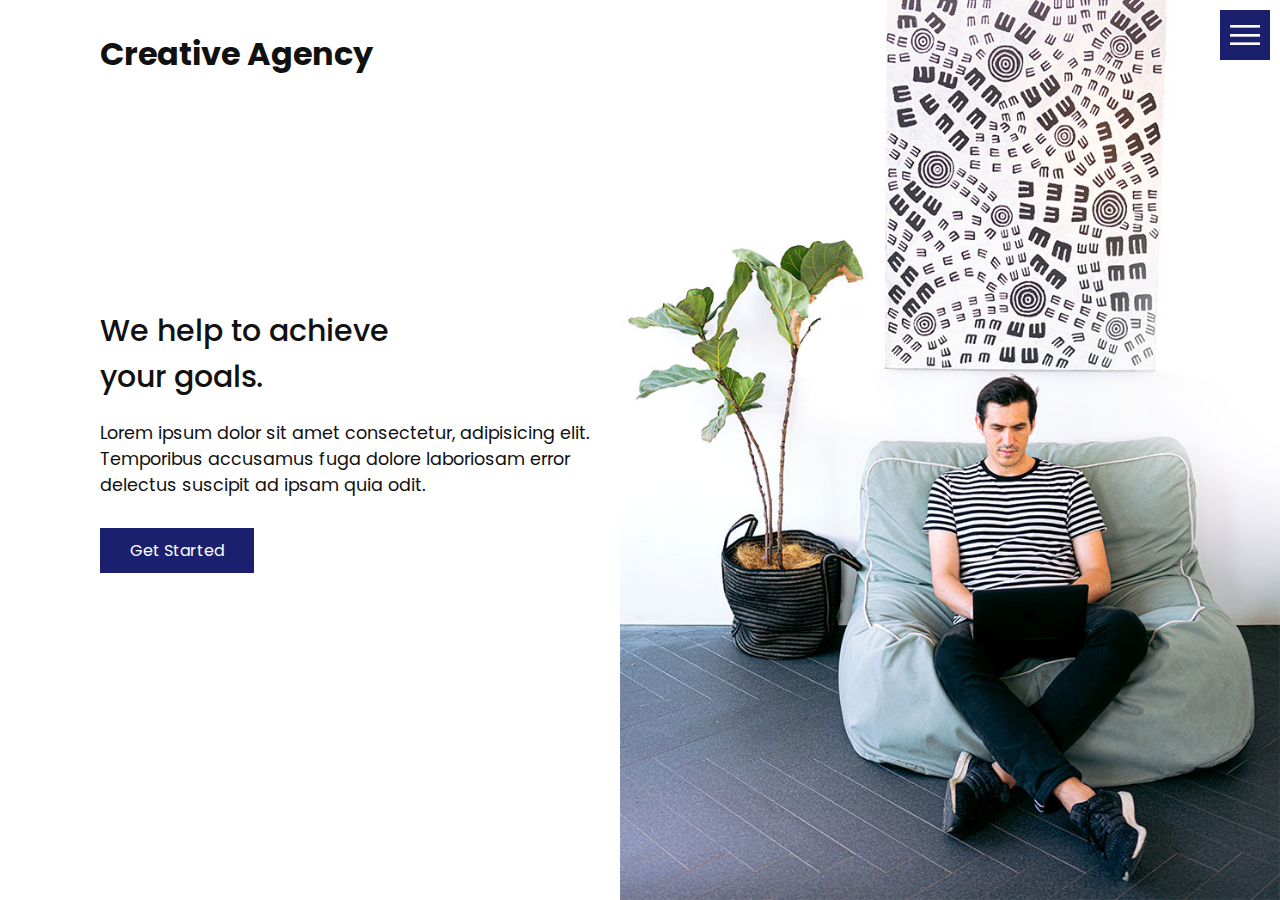
<file: index.html>
<!DOCTYPE html>
<html lang="en">
<head>
    <meta charset="UTF-8">
    <meta name="viewport" content="width=device-width, initial-scale=1.0">
    <link rel="stylesheet" href="css/style.css">
    <title>Creative Agency</title>
</head>
<body>
    <header>
        <div class="logo">Creative Agency</div>
        <div class="toggle"></div>
        <div class="navigation">
            <ul>
                <li><a href="index.html">Home</a></li>
                <li><a href="services.html">Services</a></li>
                <li><a href="work.html">Work</a></li>
                <li><a href="contact.html">Contact</a></li>
            </ul>

            <div class="social-bar">
                <ul>
                    <li>
                        <a href="facebook.com">
                            <img src="images/facebook-2.png"
                            target="_blank" alt="">
                        </a>
                    </li>
                    <li>
                        <a href="twitter.com">
                            <img src="images/twitter.png"
                            target="_blank" alt="">
                        </a>
                    </li>
                    <li>
                        <a href="instagram.com">
                            <img src="images/instagram.png"
                            target="_blank" alt="">
                        </a>
                    </li>
                </ul>

                <a href="mailto:zaralkoya@gmail.com" class="email-icon">
                    <img src="images/email.png" alt="">
                </a>
            </div>
        </div>
    </header>

    <section class="home">
        <img src="images/home-img.jpg" class="home-img" alt="">
        <div class="home-content">
            <h1>We help to achieve <br> your goals.</h1>
            <p>Lorem ipsum dolor sit amet consectetur, adipisicing elit. Temporibus accusamus fuga dolore laboriosam error delectus suscipit ad ipsam quia odit.</p>
            <a href="contact.html" class="button">Get Started</a>
        </div>
    </section>

    <script src="js/script.js"></script>
</body>
</html>
</file>
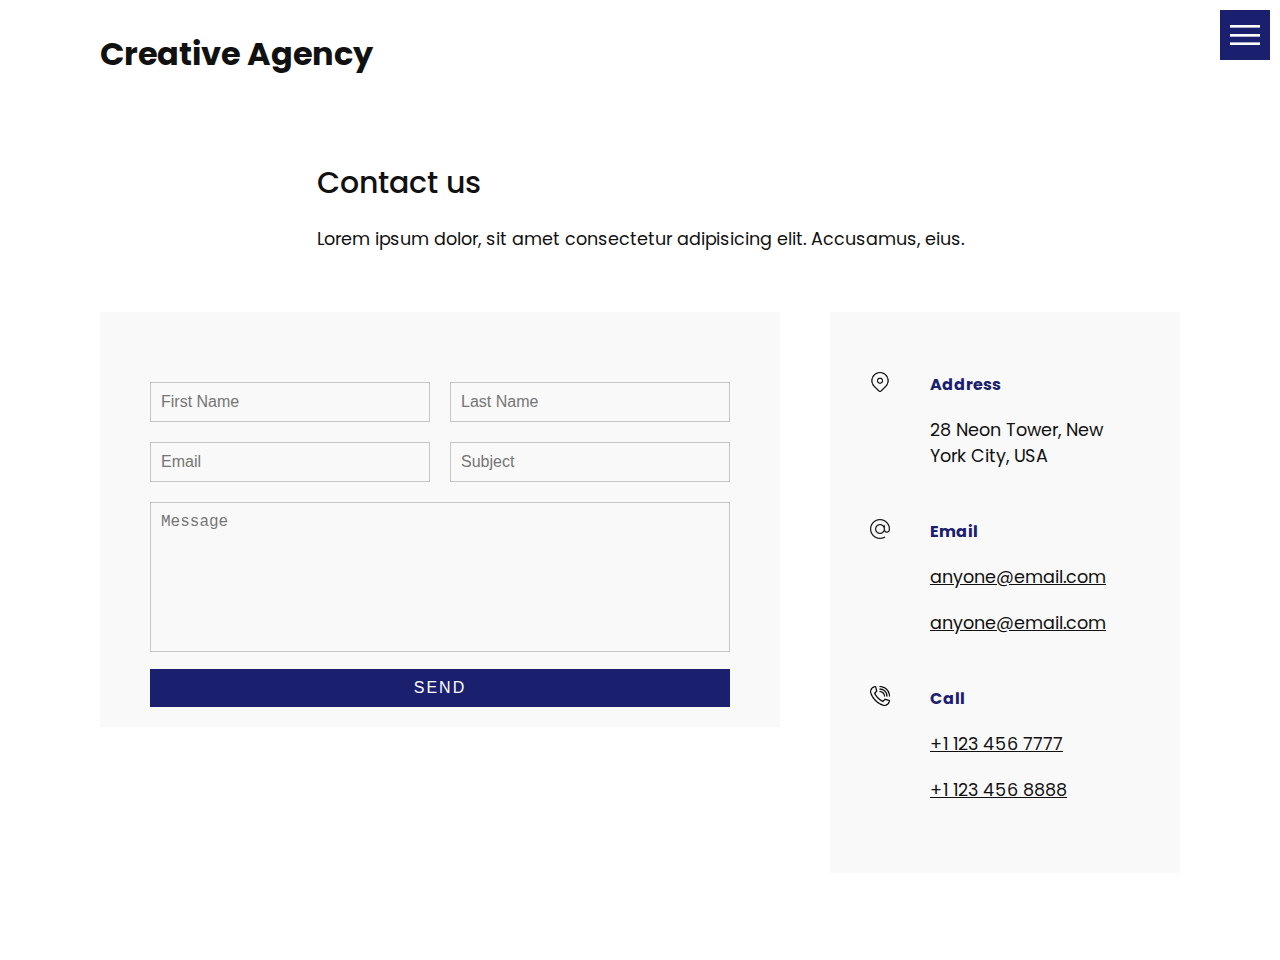
<file: contact.html>
<!DOCTYPE html>
<html lang="en">
<head>
    <meta charset="UTF-8">
    <meta name="viewport" content="width=device-width, initial-scale=1.0">
    <link rel="stylesheet" href="css/style.css">
    <title>Creative Agency</title>
</head>
<body>
    <header>
        <div class="logo">Creative Agency</div>
        <div class="toggle"></div>
        <div class="navigation">
            <ul>
                <li><a href="index.html">Home</a></li>
                <li><a href="services.html">Services</a></li>
                <li><a href="work.html">Work</a></li>
                <li><a href="contact.html">Contact</a></li>
            </ul>

            <div class="social-bar">
                <ul>
                    <li>
                        <a href="facebook.com">
                            <img src="images/facebook-2.png"
                            target="_blank" alt="">
                        </a>
                    </li>
                    <li>
                        <a href="twitter.com">
                            <img src="images/twitter.png"
                            target="_blank" alt="">
                        </a>
                    </li>
                    <li>
                        <a href="instagram.com">
                            <img src="images/instagram.png"
                            target="_blank" alt="">
                        </a>
                    </li>
                </ul>

                <a href="mailto:zaralkoya@gmail.com" class="email-icon">
                    <img src="images/email.png" alt="">
                </a>
            </div>
        </div>
    </header>

    <section>
        <div class="title">
            <h1>Contact us</h1>
            <p>Lorem ipsum dolor, sit amet consectetur adipisicing elit. Accusamus, eius.</p>
        </div>

        <div class="contact">
            <div class="contact-form">
                <form>
                    <div class="row">
                        <div class="input50">
                            <input type="text" placeholder="First Name">
                        </div>
                        <div class="input50">
                            <input type="text" placeholder="Last Name">
                        </div>
                    </div>
                    <div class="row">
                        <div class="input50">
                            <input type="email" placeholder="Email">
                        </div>
                        <div class="input50">
                            <input type="text" placeholder="Subject">  
                        </div>
                    </div>
                    <div class="row">
                        <div class="input100">
                            <textarea placeholder="Message"></textarea>
                        </div>
                    </div>
                    <div class="row">
                        <div class="input100">
                            <input type="submit" value="Send">
                        </div>
                    </div>
                </form>
            </div>

            <div class="contact-info">
                <div class="info-box">
                    <img src="images/address.png" class="contact-icon">
                    <div class="details">
                        <h4>Address</h4>
                        <p>28 Neon Tower, New York City, USA</p>
                    </div>
                </div>
                <div class="info-box">
                    <img src="images/email.png" class="contact-icon">
                    <div class="details">
                        <h4>Email</h4>
                        <p> <a href="mailto:anyone@email.com">anyone@email.com</a></p>
                        <p> <a href="mailto:anyone@email.com">anyone@email.com</a></p>
                    </div>
                </div>
                <div class="info-box">
                    <img src="images/call.png" class="contact-icon">
                    <div class="details">
                        <h4>Call</h4>
                        <p><a href="tel:+11234567777">+1 123 456 7777</a></p>
                        <p><a href="tel:+11234568888">+1 123 456 8888</a></p>
                    </div>
                </div>
            </div>
        </div>
        
    </section>

    <script src="js/script.js"></script>
</body>
</html>
</file>
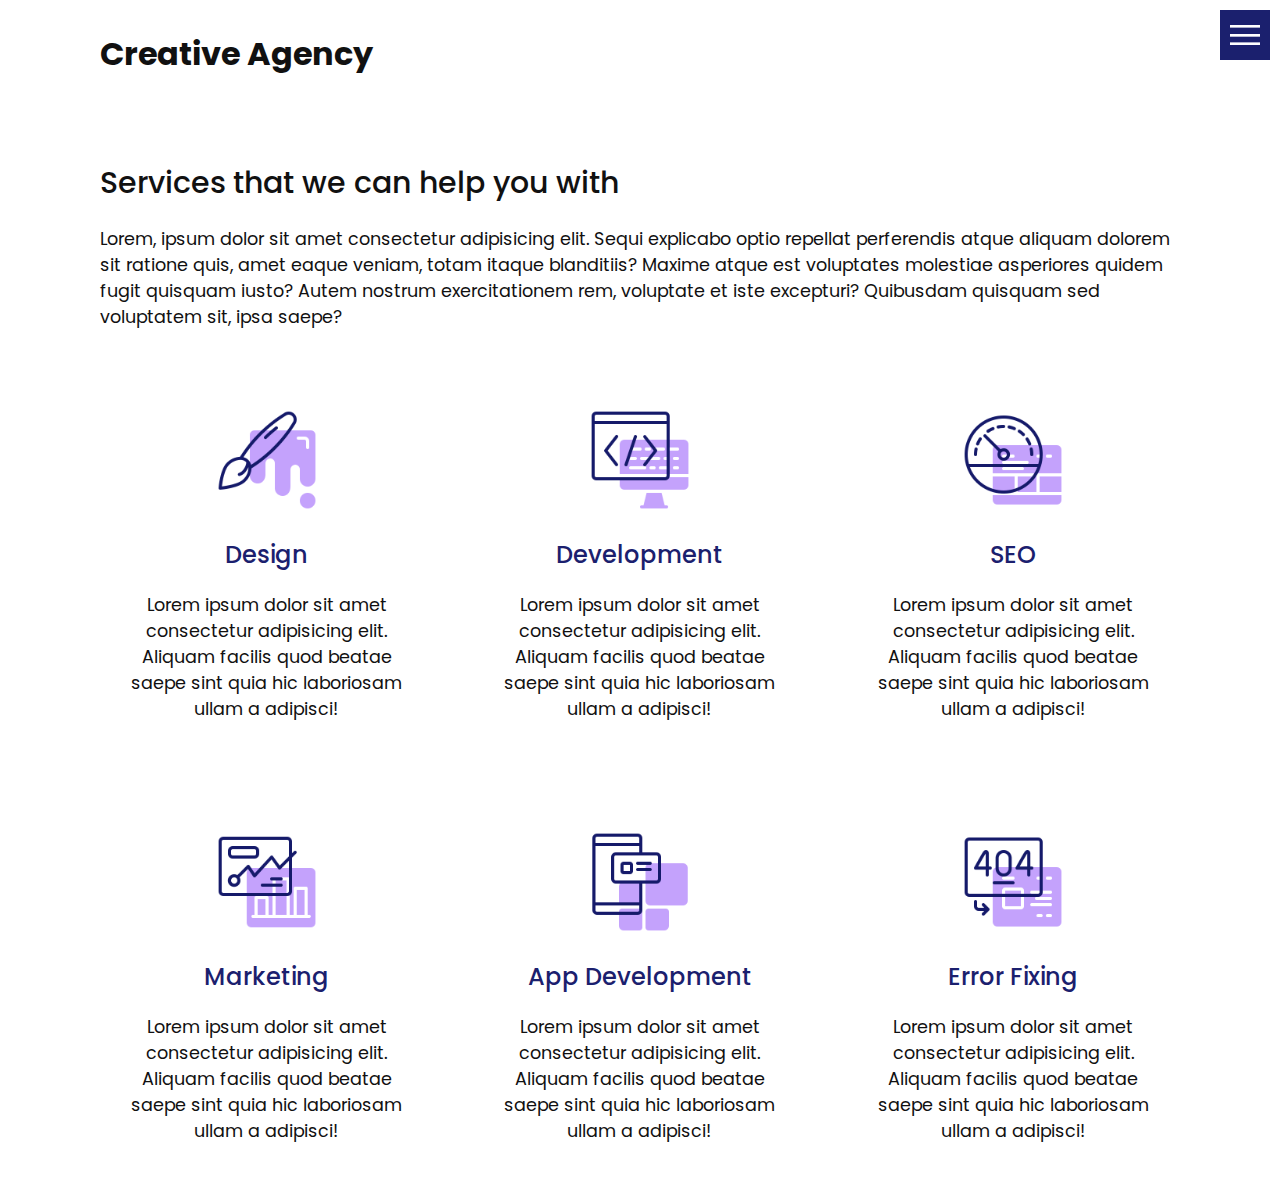
<file: services.html>
<!DOCTYPE html>
<html lang="en">
<head>
    <meta charset="UTF-8">
    <meta name="viewport" content="width=device-width, initial-scale=1.0">
    <link rel="stylesheet" href="css/style.css">
    <title>Creative Agency</title>
</head>
<body>
    <header>
        <div class="logo">Creative Agency</div>
        <div class="toggle"></div>
        <div class="navigation">
            <ul>
                <li><a href="index.html">Home</a></li>
                <li><a href="services.html">Services</a></li>
                <li><a href="work.html">Work</a></li>
                <li><a href="contact.html">Contact</a></li>
            </ul>

            <div class="social-bar">
                <ul>
                    <li>
                        <a href="facebook.com">
                            <img src="images/facebook-2.png"
                            target="_blank" alt="">
                        </a>
                    </li>
                    <li>
                        <a href="twitter.com">
                            <img src="images/twitter.png"
                            target="_blank" alt="">
                        </a>
                    </li>
                    <li>
                        <a href="instagram.com">
                            <img src="images/instagram.png"
                            target="_blank" alt="">
                        </a>
                    </li>
                </ul>

                <a href="mailto:zaralkoya@gmail.com" class="email-icon">
                    <img src="images/email.png" alt="">
                </a>
            </div>
        </div>
    </header>

    <section>
        <div class="title">
            <h1>Services that we can help you with</h1>
            <p>Lorem, ipsum dolor sit amet consectetur adipisicing elit. Sequi explicabo optio repellat perferendis atque aliquam dolorem sit ratione quis, amet eaque veniam, totam itaque blanditiis? Maxime atque est voluptates molestiae asperiores quidem fugit quisquam iusto? Autem nostrum exercitationem rem, voluptate et iste excepturi? Quibusdam quisquam sed voluptatem sit, ipsa saepe?</p>
        </div>
        <div class="services">
            <div class="service">
                <div class="icon">
                    <img src="images/001.png" alt="">
                </div>
                <h2>Design</h2>
                <p>Lorem ipsum dolor sit amet consectetur adipisicing elit. Aliquam facilis quod beatae saepe sint quia hic laboriosam ullam a adipisci!</p>
            </div>
            <div class="service">
                <div class="icon">
                    <img src="images/002.png" alt="">
                </div>
                <h2>Development</h2>
                <p>Lorem ipsum dolor sit amet consectetur adipisicing elit. Aliquam facilis quod beatae saepe sint quia hic laboriosam ullam a adipisci!</p>
            </div>
            <div class="service">
                <div class="icon">
                    <img src="images/003.png" alt="">
                </div>
                <h2>SEO</h2>
                <p>Lorem ipsum dolor sit amet consectetur adipisicing elit. Aliquam facilis quod beatae saepe sint quia hic laboriosam ullam a adipisci!</p>
            </div>
            <div class="service">
                <div class="icon">
                    <img src="images/004.png" alt="">
                </div>
                <h2>Marketing</h2>
                <p>Lorem ipsum dolor sit amet consectetur adipisicing elit. Aliquam facilis quod beatae saepe sint quia hic laboriosam ullam a adipisci!</p>
            </div>
            <div class="service">
                <div class="icon">
                    <img src="images/005.png" alt="">
                </div>
                <h2>App Development</h2>
                <p>Lorem ipsum dolor sit amet consectetur adipisicing elit. Aliquam facilis quod beatae saepe sint quia hic laboriosam ullam a adipisci!</p>
            </div>
            <div class="service">
                <div class="icon">
                    <img src="images/006.png" alt="">
                </div>
                <h2>Error Fixing</h2>
                <p>Lorem ipsum dolor sit amet consectetur adipisicing elit. Aliquam facilis quod beatae saepe sint quia hic laboriosam ullam a adipisci!</p>
            </div>
        </div>
    </section>

    <script src="js/script.js"></script>
</body>
</html>
</file>
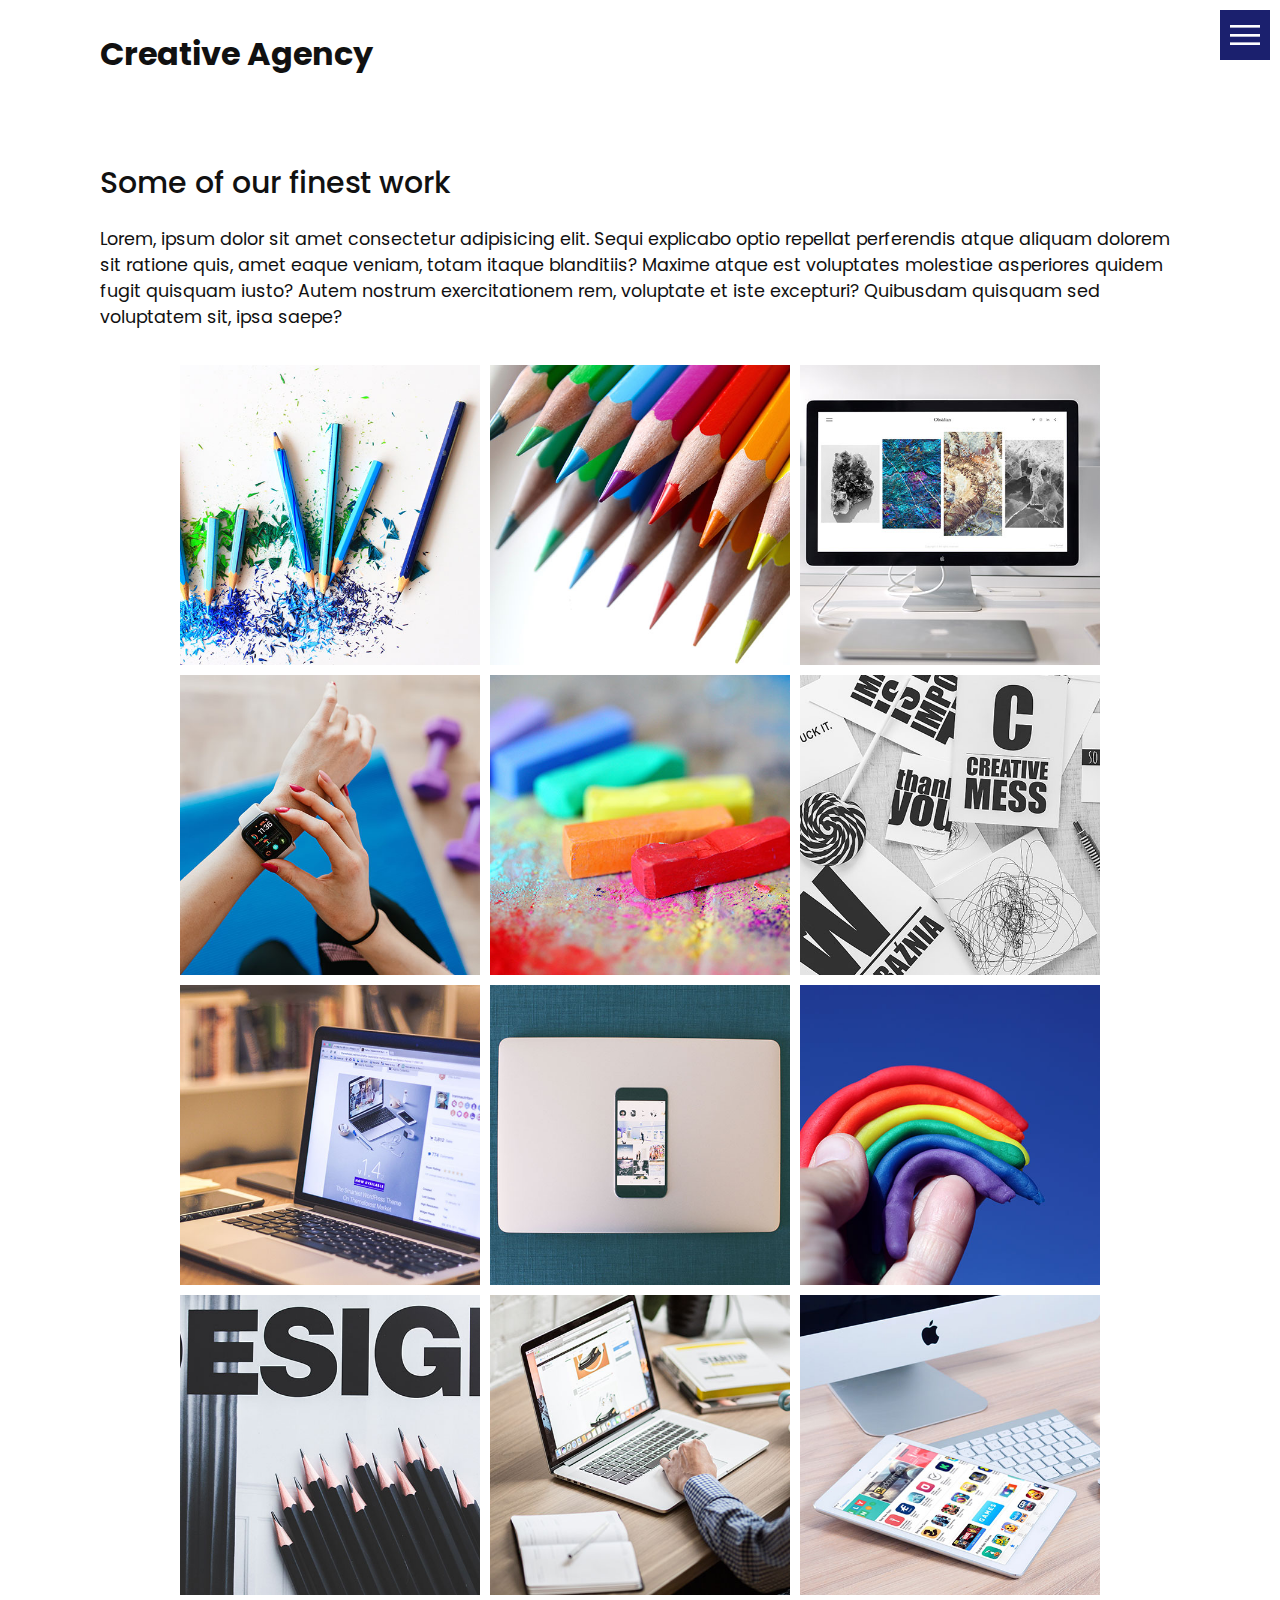
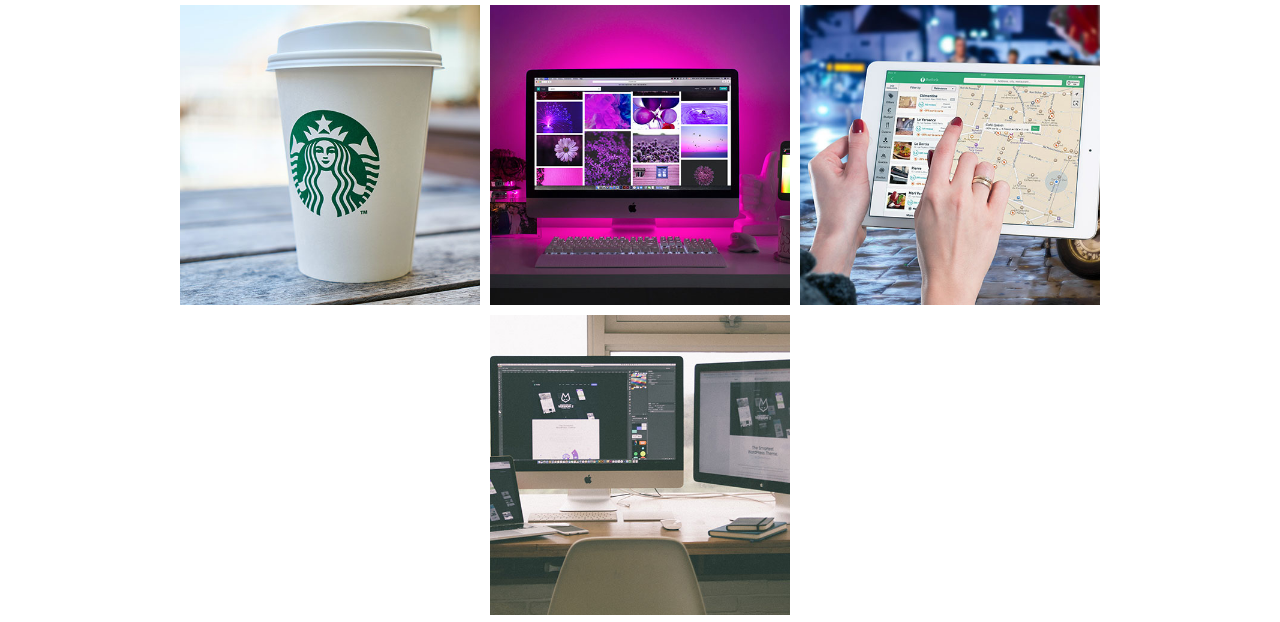
<file: work.html>
<!DOCTYPE html>
<html lang="en">
<head>
    <meta charset="UTF-8">
    <meta name="viewport" content="width=device-width, initial-scale=1.0">
    <link rel="stylesheet" href="css/style.css">
    <title>Creative Agency</title>
</head>
<body>
    <header>
        <div class="logo">Creative Agency</div>
        <div class="toggle"></div>
        <div class="navigation">
            <ul>
                <li><a href="index.html">Home</a></li>
                <li><a href="services.html">Services</a></li>
                <li><a href="work.html">Work</a></li>
                <li><a href="contact.html">Contact</a></li>
            </ul>

            <div class="social-bar">
                <ul>
                    <li>
                        <a href="facebook.com">
                            <img src="images/facebook-2.png"
                            target="_blank" alt="">
                        </a>
                    </li>
                    <li>
                        <a href="twitter.com">
                            <img src="images/twitter.png"
                            target="_blank" alt="">
                        </a>
                    </li>
                    <li>
                        <a href="instagram.com">
                            <img src="images/instagram.png"
                            target="_blank" alt="">
                        </a>
                    </li>
                </ul>

                <a href="mailto:zaralkoya@gmail.com" class="email-icon">
                    <img src="images/email.png" alt="">
                </a>
            </div>
        </div>
    </header>

    <section>
        <div class="title">
            <h1>Some of our finest work</h1>
            <p>Lorem, ipsum dolor sit amet consectetur adipisicing elit. Sequi explicabo optio repellat perferendis atque aliquam dolorem sit ratione quis, amet eaque veniam, totam itaque blanditiis? Maxime atque est voluptates molestiae asperiores quidem fugit quisquam iusto? Autem nostrum exercitationem rem, voluptate et iste excepturi? Quibusdam quisquam sed voluptatem sit, ipsa saepe?</p>
        </div>

        <div class="portfolio">
            <div class="item">
                <img src="images/portfolio-item1.jpg" alt="">
                <div class="action">
                    <a href="#">Launch</a>
                </div>
            </div>
            <div class="item">
                <img src="images/portfolio-item2.jpg" alt="">
                <div class="action">
                    <a href="#">Launch</a>
                </div>
            </div>
            <div class="item">
                <img src="images/portfolio-item3.jpg" alt="">
                <div class="action">
                    <a href="#">Launch</a>
                </div>
            </div>
            <div class="item">
                <img src="images/portfolio-item4.jpg" alt="">
                <div class="action">
                    <a href="#">Launch</a>
                </div>
            </div>
            <div class="item">
                <img src="images/portfolio-item5.jpg" alt="">
                <div class="action">
                    <a href="#">Launch</a>
                </div>
            </div>
            <div class="item">
                <img src="images/portfolio-item6.jpg" alt="">
                <div class="action">
                    <a href="#">Launch</a>
                </div>
            </div>
            <div class="item">
                <img src="images/portfolio-item7.jpg" alt="">
                <div class="action">
                    <a href="#">Launch</a>
                </div>
            </div>
            <div class="item">
                <img src="images/portfolio-item8.jpg" alt="">
                <div class="action">
                    <a href="#">Launch</a>
                </div>
            </div>
            <div class="item">
                <img src="images/portfolio-item9.jpg" alt="">
                <div class="action">
                    <a href="#">Launch</a>
                </div>
            </div>
            <div class="item">
                <img src="images/portfolio-item10.jpg" alt="">
                <div class="action">
                    <a href="#">Launch</a>
                </div>
            </div>
            <div class="item">
                <img src="images/portfolio-item11.jpg" alt="">
                <div class="action">
                    <a href="#">Launch</a>
                </div>
            </div>
            <div class="item">
                <img src="images/portfolio-item12.jpg" alt="">
                <div class="action">
                    <a href="#">Launch</a>
                </div>
            </div>
            <div class="item">
                <img src="images/portfolio-item13.jpg" alt="">
                <div class="action">
                    <a href="#">Launch</a>
                </div>
            </div>
            <div class="item">
                <img src="images/portfolio-item14.jpg" alt="">
                <div class="action">
                    <a href="#">Launch</a>
                </div>
            </div>
            <div class="item">
                <img src="images/portfolio-item15.jpg" alt="">
                <div class="action">
                    <a href="#">Launch</a>
                </div>
            </div>
            <div class="item">
                <img src="images/portfolio-item16.jpg" alt="">
                <div class="action">
                    <a href="#">Launch</a>
                </div>
            </div>
        </div>
    </section>

    <script src="js/script.js"></script>
</body>
</html>
</file>
<file: css/style.css>
@import url('https://fonts.googleapis.com/css?family=Poppins:200,300,400,500,600,700,800,900&display=swap');

*{
    box-sizing: border-box;
    margin: 0;
    padding: 0;
}

:root{
    --primary-color: #1b206e;
}

html, 
body{
    font-family: 'Poppins', sans-serif;
    color: #111;
}

h1{
    font-size: 30px;
    font-weight: 500;
}

p{
    margin: 20px 0px 10px;
    font-size: 1.1rem;
}

section {
    display: flex;
    flex-direction: column;
    height: 100vh;
    align-items: center;
    padding: 100px;
    margin-top: 60px;
}

section.home{
    flex-direction: row;
    margin-top: 0;
}

.toggle{
    position: fixed;
    top: 10px;
    right: 10px;
    width: 50px;
    height: 50px;
    background: var(--primary-color) url(../images/menu.png);
    z-index: 20;
    background-size: 30px;
    background-repeat: no-repeat;
    background-position: center;
    cursor: pointer;
    
}

.toggle.active{
    background: var(--primary-color) url(../images/close-2.png);
    background-repeat: no-repeat;
    background-position: center;
    background-size: 25px;
}

.logo{
    position: absolute;
    top: 30px;
    left: 100px;
    font-size: 2rem;
    font-weight: 700;
    z-index: 20;
}

.home-img{
    position: absolute;
    bottom: 0;
    right: 0;
    height: 110%;
}

.home-content{
    position: relative;
    z-index: 10;
    max-width: 500px;
}

.button{
    display: inline-block;
    background: var(--primary-color);
    padding: 10px 30px;
    text-decoration: none;
    color: white;
    margin: 20px 0;
    cursor: pointer;
}

.button:hover{
    transform: scale(0.98);
}

.navigation{
    position: fixed;
    top: 0;
    left: 100%;
    width: 100%;
    height: 100%;
    background-color: white;
    z-index: 15;
    display: flex;
    justify-content: center;
    align-items: center;
}

.navigation.active{
    left: 0;
}

.navigation .social-bar{
    position: absolute;
    top: 0;
    left: 0;
    width: 60px;
    height: 100%;
    display: flex;
    justify-content: center;
    align-items: center;
}

.navigation .social-bar a{
    display: inline-block;
    transform: scale(.5);
}

.navigation .social-bar a:hover{
    transform: scale(.6);
}

.navigation .email-icon{
    position: absolute;
    bottom: 20px;
    transform: scale(0.5);
}

.navigation ul{
    position: relative;
}

.navigation ul li{
    position: relative;
    list-style: none;
    text-align: center;
}

.navigation ul li a{
    font-size: 2.2rem;
    text-decoration: none;
    color: #111;
    font-weight: 300;
}

.navigation ul li a:hover{
    color: var(--primary-color);
}

/*Services page*/
.services{
    margin-top: 40px;
    display: grid;
    grid-template-columns: repeat(3, 1fr);
    gap: 40px;
    text-align: center;
}

.services .service{
    padding: 30px;
}

.services .service:hover{
    box-shadow: 0 10px 30px rgba(0, 0, 0, 0.1);
}

.services .service h2{
    font-size: 24px;
    font-weight: 500;
    margin-top: 20px;
    color: var(--primary-color);
}

.services .service .icon img{
    max-width: 100px;
}

/*work page*/
.portfolio{
    display: flex;
    flex-wrap: wrap;
    margin-top: 20px;
    justify-content: center;
}

.portfolio .item{
    position: relative;
    width: 300px;
    height: 300px;
    margin: 5px;
}

.portfolio .item img{
    width: 100%;
    height: 100%;
}

.portfolio .item .action{
    position: absolute;
    top: 0;
    left: 0;
    height: 100%;
    width: 100%;
    background: rgba(0, 0, 0, 0.8);
    display: flex;
    justify-content: center;
    align-items: center;
    opacity: 0;
    transition: 0.5s;
}

.portfolio .item:hover .action{
    opacity: 1;
}

.portfolio .item .action a{
    display: inline-block;
    color: white;
    text-decoration: none;
    border: 1px solid white;
    padding: 5px 15px;
}

/*Contact page*/
.contact{
    position: relative;
    width: 100%;
    margin-top: 50px;
    display: flex;
    justify-content: space-between;
    align-items: flex-start;
}

.contact-form{
    position: relative;
    background-color: #f9f9f9;
    width: calc(100% - 400px);
    padding: 60px 40px 20px;
}

.contact-form form{
    width: 100%;
}

.contact-form .row{
    width: 100%;
    display: flex;
}

.contact-form .input50{
    width: 50%;
    margin: 0 10px;
}

.contact-form .input100{
    width: 100%;
    margin: 0 10px;
}

.contact-form .row input, 
.contact-form .row textarea {
    position: relative;
    border: 1px solid rgba(0, 0, 0, 0.2);
    color: #111;
    background: transparent;
    width: 100%;
    padding: 10px;
    outline: none;
    font-size: 16px;
    font-weight: 300;
    margin: 10px 0;
    resize: none;
}

.contact-form .row textarea{
    height: 150px;
}

.contact-form .row input[type='submit']{
    background-color: var(--primary-color);
    color: white;
    margin: 0;
    text-transform: uppercase;
    letter-spacing: 2px;
    font-weight: 300;
    border: 0;
    cursor: pointer;
}

.contact-info{
    width: 350px;
    background: #f9f9f9;
    padding: 60px 40px 20px;
}

.contact-info .info-box{
    display: flex;
    align-items: flex-start;
    margin-bottom: 40px;
}

.contact-info .info-box .contact-icon{
    width: 20px;
    margin-right: 40px;
}

.contact-info .info-box .details h4{
    color: var(--primary-color);
}

.contact-info .info-box .details p,
.contact-info .info-box .details a{
    color: #111;
}

@media(max-width: 1000px){
    .home-img{
        display: none;
    }

    .logo{
        top: 20px;
        left: 40px;
        font-size: 1.5rem;
    }

    section{
        padding: 100px 40px;
    }

    .navigation ul li a{
        font-size: 2rem;
    }

    .services{
        grid-template-columns: repeat(2, 1fr);
    }

    .contact{
        flex-direction: column;
    }

    .contact-form{
        width: 100%;
        padding: 30px 30px 20px;
    }

    .contact-form .row{
        flex-direction: column;
    }

    .contact-form .row .input50, 
    .contact-form .row .input100 {
        width: 100%;
        margin: 0;
    }

    .contact-info{
        width: 100%;
        margin-top: 30px;
        padding: 30px 30px 20px;
    }
}

@media(max-width: 768px){
    .services{
        grid-template-columns: 1fr;
    }

    .services .service{
        box-shadow: 0 10px 30px rgba(0, 0, 0, 0.1);
    }
}
</file>
